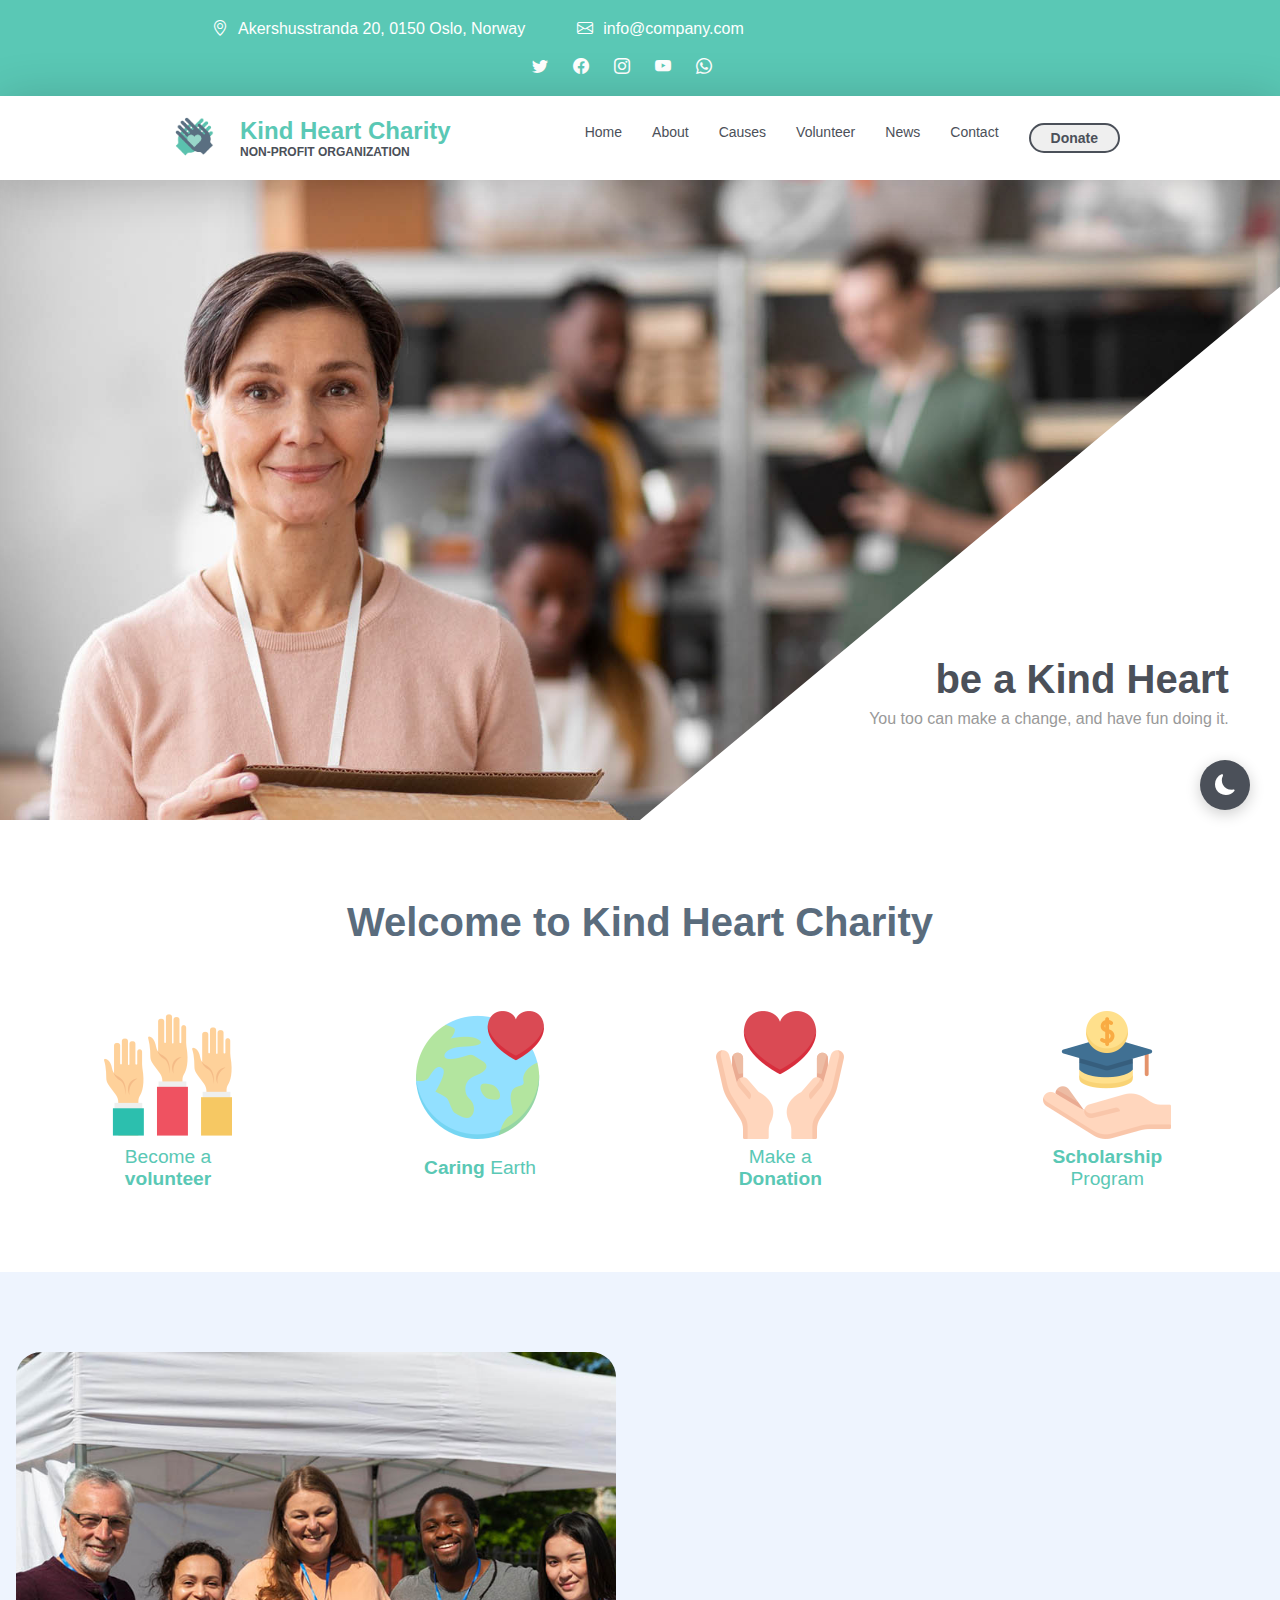
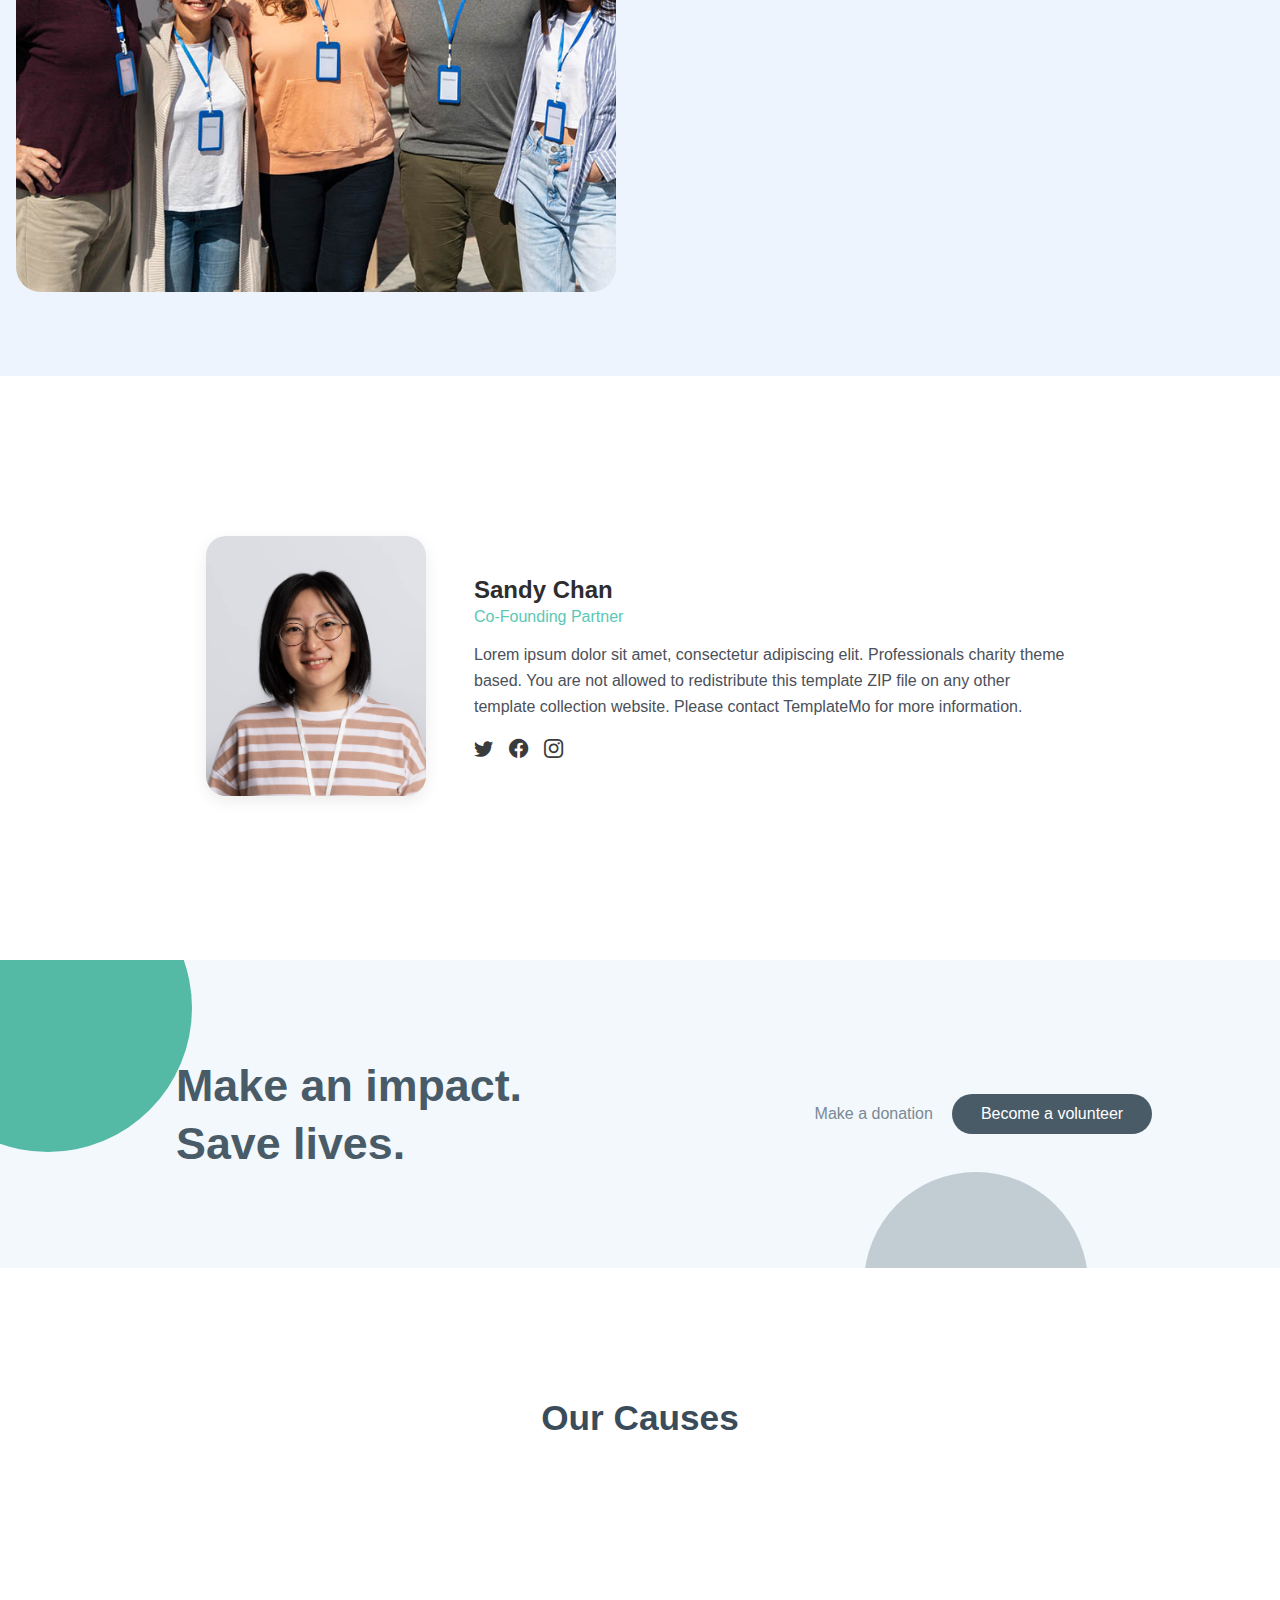
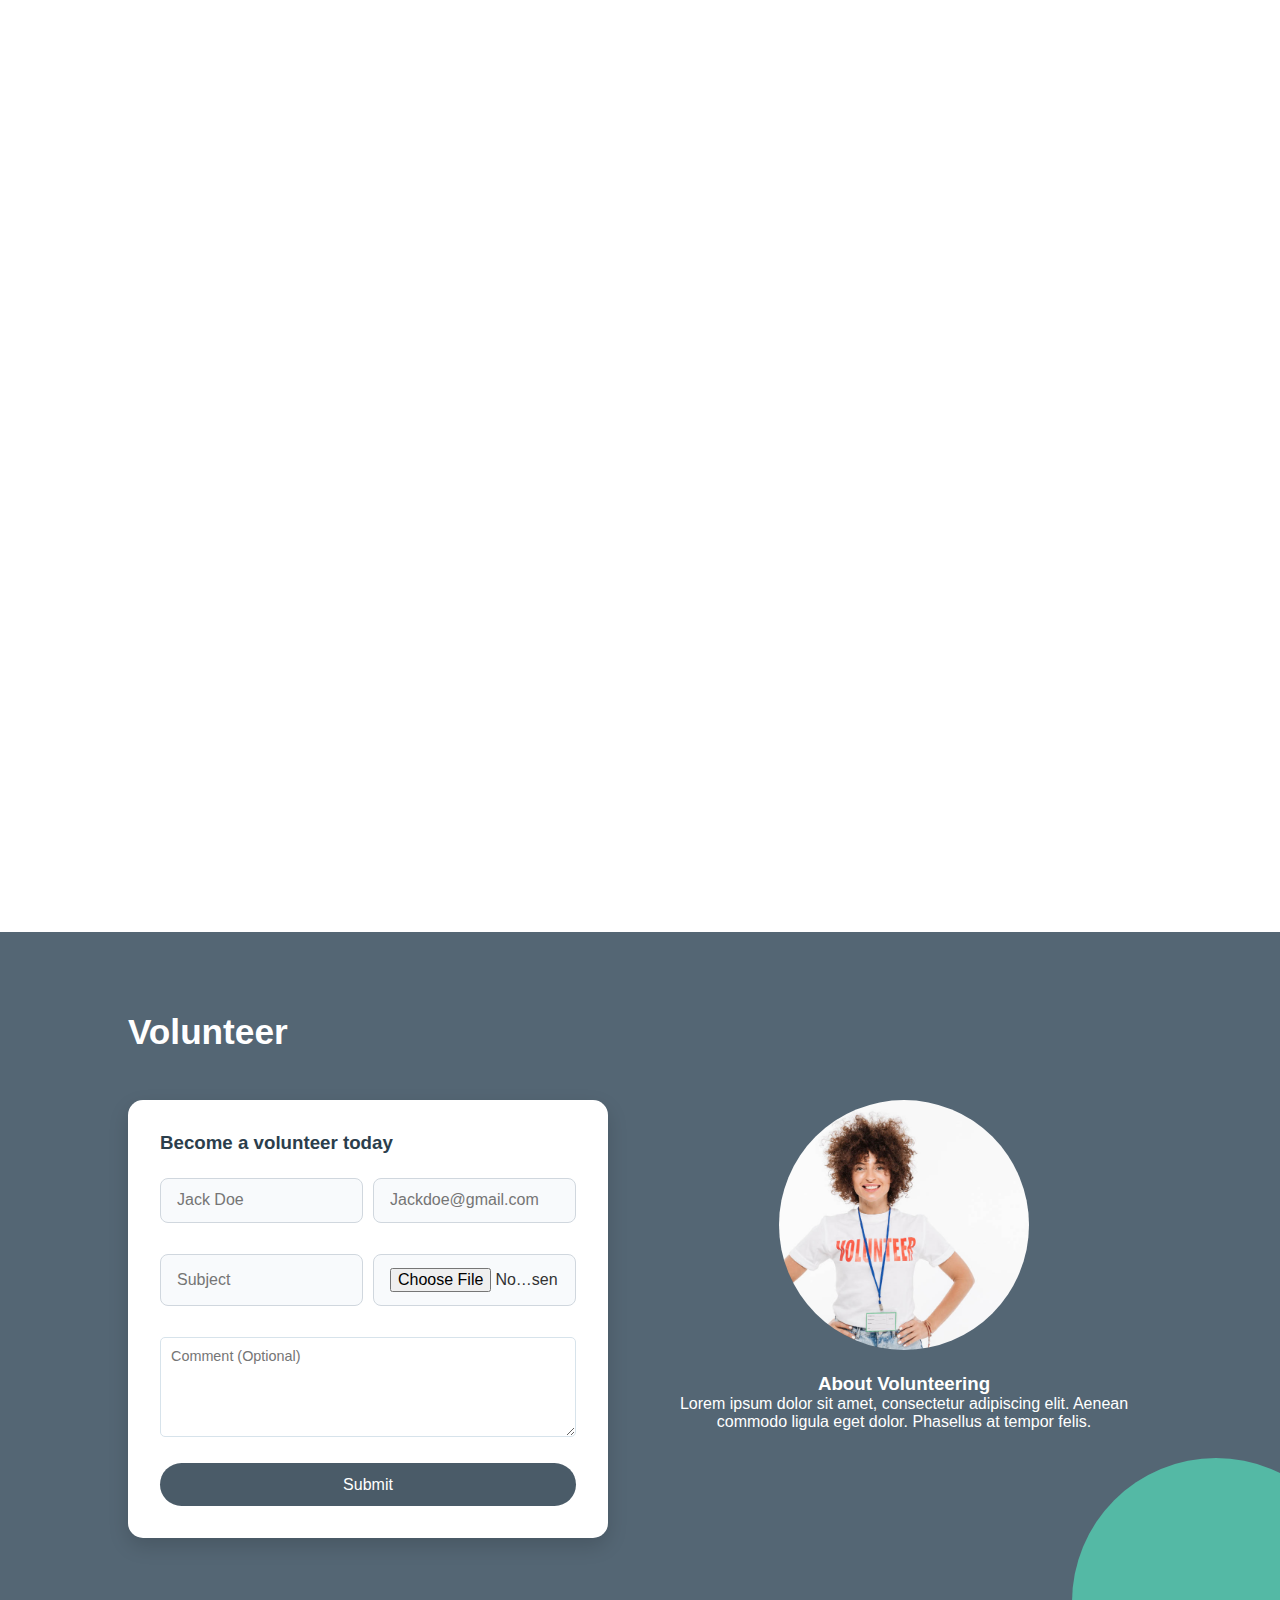
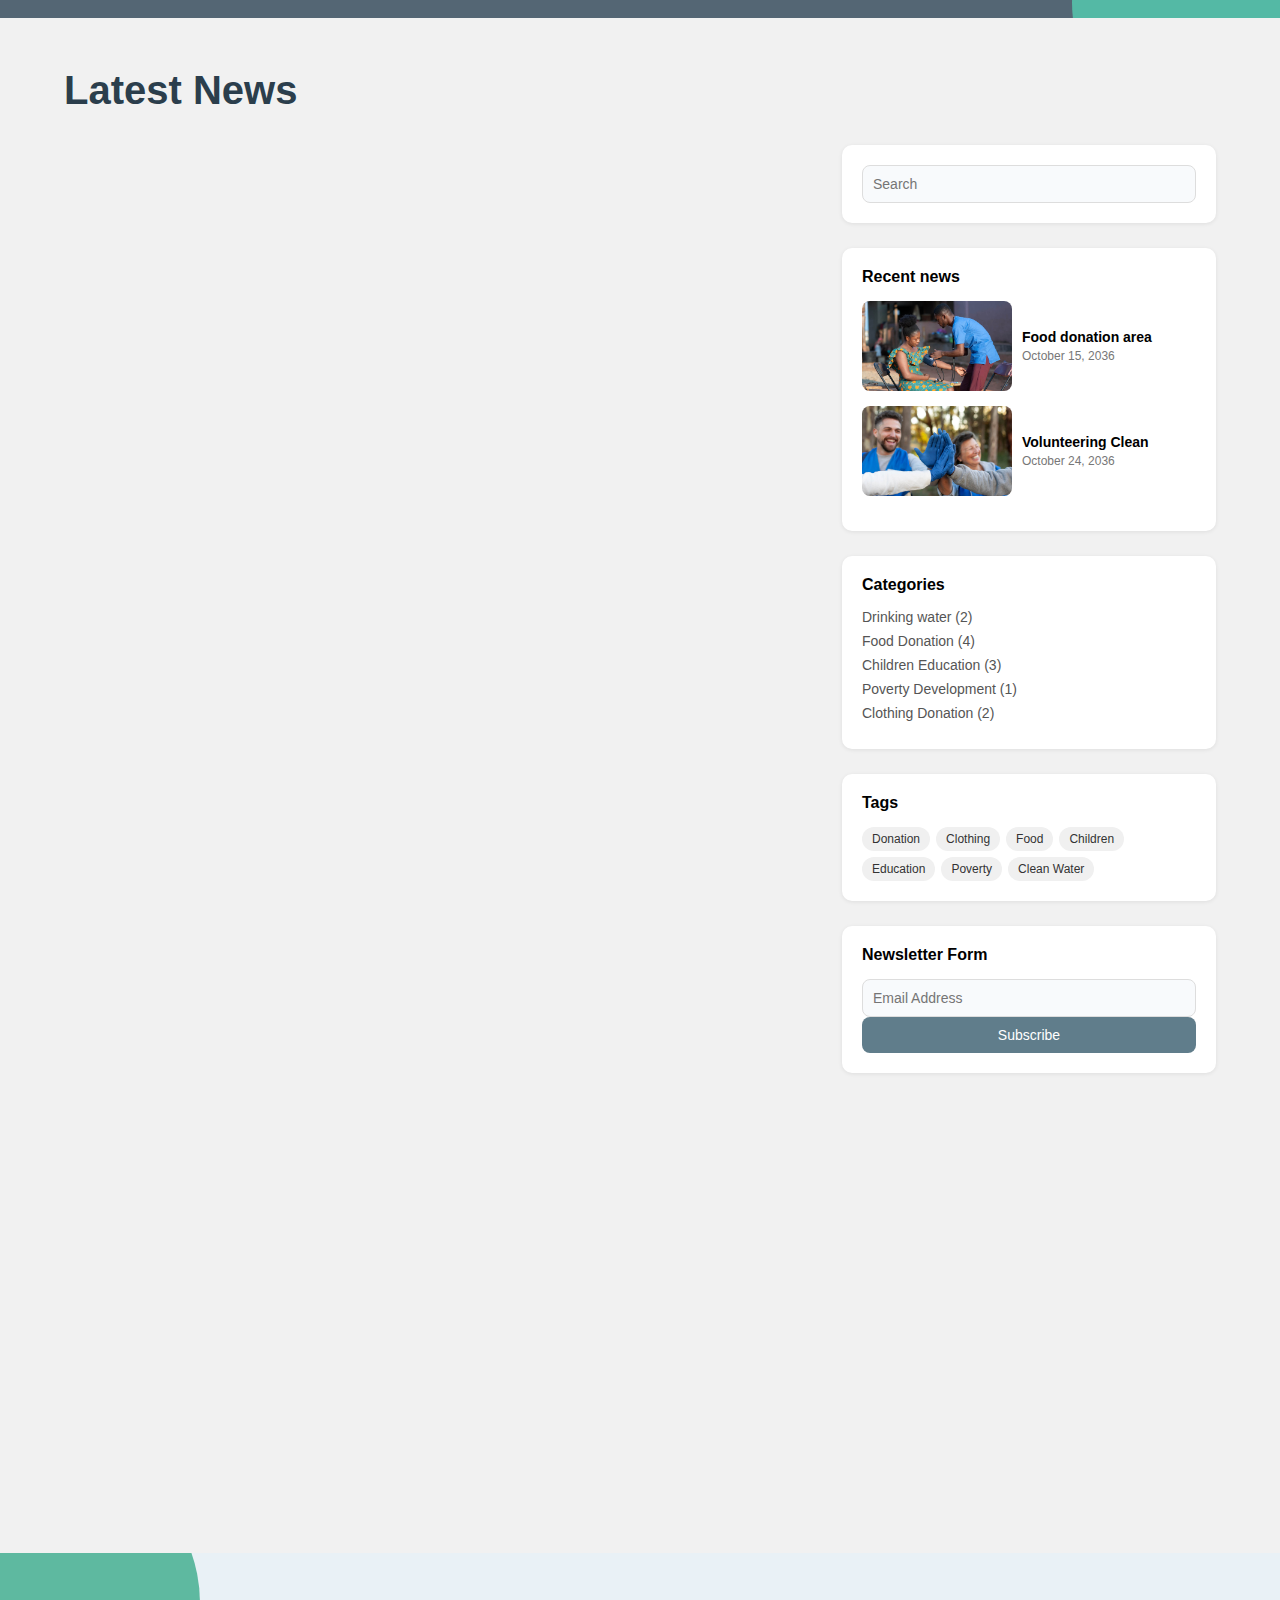
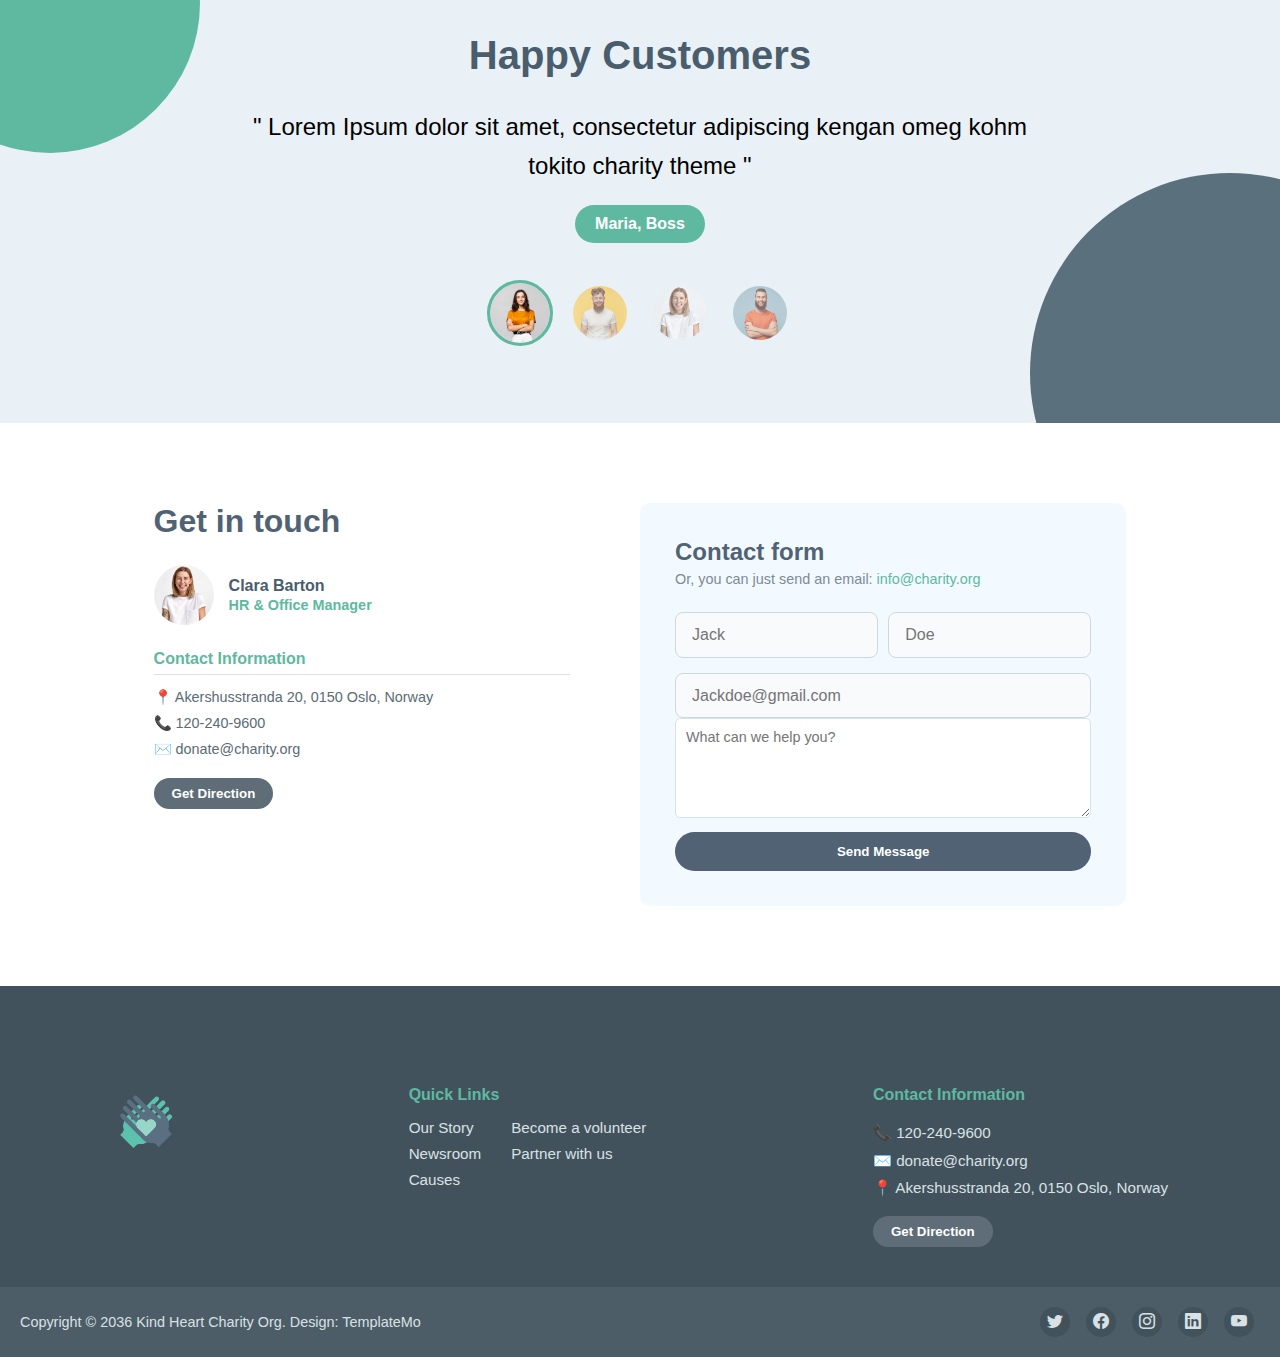
<file: index.html>
<!DOCTYPE html>
<html lang="en">
<head>
    <meta charset="UTF-8">
    <meta name="viewport" content="width=device-width, initial-scale=1.0">
    <link rel="stylesheet" href="style.css">
    <link rel="stylesheet" href="interactive-styles.css">
    <link rel="shortcut icon" href="assets/icons/logo.png" type="image/x-icon">
    <link rel="stylesheet" href="https://cdn.jsdelivr.net/npm/bootstrap-icons@1.13.1/font/bootstrap-icons.min.css">
    <title>Kind Heart Charity</title>
</head>
<body>
    <!-- Skip to main content for accessibility -->
    <a href="#main-content" class="skip-link">Skip to main content</a>

    <header class="container-header">
            <div class="row">
                <div class="icon-text">
                    <i class="bi bi-geo-alt" font-size="2rem"></i>
                    <span>Akershusstranda 20, 0150 Oslo, Norway</span>
                </div>
                <div class="icon-text">
                    <i class="bi bi-envelope"></i>
                    <span>info@company.com</span>
                </div>
                <div class="icon-social">
                    <i class="bi bi-twitter"></i>
                    <i class="bi bi-facebook"></i>
                    <i class="bi bi-instagram"></i>
                    <i class="bi bi-youtube"></i>
                    <i class="bi bi-whatsapp"></i>
                </div>
            </div>
    </header>
    <nav>
        <div class="logo">
            <table>
                <tr>
                    <td><img class="logo-img" src="assets/icons/logo.png" alt="Logo"></td>
                    <td>
                        <h1>Kind Heart Charity</h1>
                        <h3>NON-PROFIT ORGANIZATION</h3>
                    </td>
                </tr>
            </table>
        </div>
        <div class="menu">
            <ul>
                <li><a href="#home">Home</a>
                <li><a href="#about">About</a></li>
                <li><a href="#causes">Causes</a></li>
                <li><a href="#volunteer">Volunteer</a></li>
                <li><a href="#news">News</a></li>
                <li><a href="#contact">Contact</a></li>
                <li><a href="donate.html#donate"><button>Donate</button></a></li>
            </ul>
        </div>
    </nav>

    <main id="main-content">
    <section id="home">
        <div class="slider">
            <div class="slides">
                <!-- Slide 1 -->
                <div class="slide">
                    <img src="assets/slide/volunteer-helping-with-donation-box.jpg" alt="slide1">
                    <div class="slide-content">
                        <h2>be a Kind Heart</h2>
                        <p>You too can make a change, and have fun doing it.</p>
                    </div>
                </div>

                <!-- Slide 2 -->
                <div class="slide">
                    <img src="assets/slide/volunteer-selecting-organizing-clothes-donations-charity.jpg" alt="slide2">
                    <div class="slide-content">
                        <h2>Non-Profit</h2>
                        <p>You can support us to grow more.</p>
                    </div>
                </div>

                <!-- Slide 3 -->
                <div class="slide">
                    <img src="assets/slide/medium-shot-people-collecting-donations.jpg" alt="slide3">
                    <div class="slide-content">
                        <h2>Humanity</h2>
                        <p>Please tell your friends about our website.</p>
                    </div>
                </div>
            </div>
        </div>

        <div class="content-1">
            <h1>Welcome to Kind Heart Charity</h1>
            <table>
                <tr>
                    <td><img src="assets/icons/hands.png" alt="hands" /></td>
                    <td><img src="assets/icons/heart.png" alt="earth" /></td>
                    <td><img src="assets/icons/receive.png" alt="receive" /></td>
                    <td><img src="assets/icons/scholarship.png" alt="scholarship" /></td>
                </tr>
                <tr>
                    <td>Become a <b>volunteer</b></td>
                    <td><b>Caring</b> Earth</td>
                    <td>Make a <b>Donation</b></td>
                    <td><b>Scholarship</b> Program</td>
                </tr>
            </table>
        </div>
    </section>

    <section id="about">
        <div class="about-container">
            <div class="about-image">
                <img src="assets/abouts/group-people-volunteering-foodbank-poor-people.jpg" alt="About Kind Heart Charity">
            </div>
            <div class="about-content">
                <div class="about-card about-story">
                    <h1>Our Story</h1>
                    <h3>Kind Heart Charity, Non-Profit Organization</h3>
                    <p>
                    With a deep commitment to addressing pressing social and humanitarian
                    challenges, we collaborate with individuals, corporations, and
                    communities to make a difference that truly matters. Our focus areas
                    span from providing essential resources like food, clean water, and
                    education to supporting healthcare initiatives and disaster relief efforts.
                    </p>
                </div>

                <div class="about-bottom">
                    <div class="about-card about-mission">
                        <h3>Our Mission</h3>
                        <p>create a world where everyone has the opportunity to thrive.</p>
                        <ul>
                            <li>Support Orphanages</li>
                            <li>Send children to school</li>
                            <li>Eradicate Poverty</li>
                        </ul>
                    </div>

                    <div class="about-card about-stats">
                        <div>
                            <h1 class="stat-value">2009</h1>
                            <p>Founded</p>
                        </div>
                        <div>
                            <h1 class="stat-value">120B</h1>
                            <p>Donations</p>
                        </div>
                    </div>
                </div>
            </div>
        </div>
    </section>
    <!-- Co-Founder Section -->
    <div class="cofounder-section">
        <div class="cofounder-card">
            <div class="cofounder-image">
                <img src="assets/volunteers/portrait-volunteer-who-organized-donations-charity.jpg" alt="Co-Founder Image">
            </div>

            <div class="cofounder-info">
                <h2>Sandy Chan</h2>
                <p class="cofounder-role">Co-Founding Partner</p>
                <p class="cofounder-desc">
                    Lorem ipsum dolor sit amet, consectetur adipiscing elit. 
                    Professionals charity theme based. You are not allowed to 
                    redistribute this template ZIP file on any other template 
                    collection website. Please contact TemplateMo for more information.
                </p>

                <div class="cofounder-social">
                    <a href="#"><i class="bi bi-twitter"></i></a>
                    <a href="#"><i class="bi bi-facebook"></i></a>
                    <a href="#"><i class="bi bi-instagram"></i></a>
                </div>
            </div>
        </div>
    </div>
    <!-- Impact Section -->
    <section class="impact-section">
    <div class="impact-content">
        <div class="impact-text">
            <h2>Make an impact.<br>Save lives.</h2>
        </div>
        <div class="impact-buttons">
            <a href="#" class="impact-link">Make a donation</a>
            <a href="#" class="impact-btn">Become a volunteer</a>
        </div>
    </div>
    </section>
    <section class="causes-section" id="causes">
    <div class="container">
        <h2 class="section-title-causes">Our Causes</h2>

        <div class="causes-grid">
        <!-- Card 1 -->
        <div class="cause-card">
            <img src="assets/causes/group-african-kids-paying-attention-class.jpg" alt="Children Education" class="cause-img" />
            <div class="cause-content">
                <h3>Children Education</h3>
                <p>
                    Lorem ipsum dolor sit amet, consectetur adipiscing elit. Aenean
                    commodo ligula eget dolor.
                </p>
            <div class="progress">
                <span><strong>Raised:</strong> $19,500</span>
                <span><strong>Goal:</strong> $32,000</span>
            </div>
                <a href="#" class="cause-btn">Donate now</a>
            </div>
        </div>

        <!-- Card 2 -->
        <div class="cause-card">
            <img src="assets/causes/poor-child-landfill-looks-forward-with-hope.jpg" alt="Poverty Development" class="cause-img" />
            <div class="cause-content">
                <h3>Poverty Development</h3>
                <p>
                    Sed leo nisl, posuere at molestie ac, suscipit auctor mauris. Etiam quis metus tempor.
                </p>
            <div class="progress">
                <span><strong>Raised:</strong> $27,600</span>
                <span><strong>Goal:</strong> $60,000</span>
            </div>
                <a href="#" class="cause-btn">Donate now</a>
            </div>
        </div>

        <!-- Card 3 -->
        <div class="cause-card">
            <img src="assets/causes/african-woman-pouring-water-recipient-outdoors.jpg" alt="Supply drinking water" class="cause-img" />
            <div class="cause-content">
                <h3>Supply drinking water</h3>
                <p>
                    Orci varius natoque penatibus et magnis dis parturient montes,
                    nascetur ridiculus.
                </p>
            <div class="progress">
                <span><strong>Raised:</strong> $84,600</span>
                <span><strong>Goal:</strong> $100,000</span>
            </div>
                <a href="#" class="cause-btn">Donate now</a>
            </div>
        </div>
        </div>
    </div>
    </section>
    <section class="volunteer-section" id="volunteer">
    <div class="volunteer-container">
        <!-- Judul -->
        <h2 class="volunteer-title">Volunteer</h2>

        <div class="volunteer-content">
        <!-- Formulir -->
        <div class="volunteer-form">
            <h3>Become a volunteer today</h3>
            <form action="#" method="post" enctype="multipart/form-data">
            <div class="form-row">
                <input type="text" placeholder="Jack Doe" required>
                <input type="email" placeholder="Jackdoe@gmail.com" required>
            </div>

            <div class="form-row">
                <input type="text" placeholder="Subject" required>
                <input type="file" id="cv" accept=".pdf,.doc,.docx" required>
            </div>

            <textarea placeholder="Comment (Optional)"></textarea>

            <button type="submit" class="submit-btn">Submit</button>
            </form>
        </div>

        <!-- Info Volunteer -->
        <div class="volunteer-info">
            <img src="assets/volunteers/smiling-casual-woman-dressed-volunteer-t-shirt-with-badge.jpg" alt="Volunteer" class="volunteer-img">
            <h3>About Volunteering</h3>
            <p>
                Lorem ipsum dolor sit amet, consectetur adipiscing elit. Aenean commodo
                ligula eget dolor. Phasellus at tempor felis.
            </p>
        </div>
        </div>
    </div>
    </section>
    <section class="news-section" id="news">
        <div class="container">
            <h2 class="section-title">Latest News</h2>
            <div class="news-content">
                <!-- Left: News list -->
                <div class="news-left">
                <!-- News 1 -->
                <div class="news-card">
                    <img src="assets/news/medium-shot-volunteers-with-clothing-donations.jpg" alt="Clothing donation">
                    <div class="news-info">
                        <div class="tags">
                            <span>Lifestyle</span>
                            <span>Clothing Donation</span>
                        </div>
                        <div class="meta">
                            <p>October 12, 2036 • By Admin • 0 Comments</p>
                        </div>
                        <h3>Clothing donation to urban area</h3>
                        <p>Lorem ipsum dolor sit amet, consectetur adipiscing elit. Professional charity theme based on Bootstrap.</p>
                    </div>
                </div>

                <!-- News 2 -->
                <div class="news-card">
                    <img src="assets/news/medium-shot-people-collecting-foodstuff.jpg" alt="Food donation">
                    <div class="news-info">
                            <div class="tags">
                                <span>Food</span>
                                <span>Donation</span>
                            </div>
                        <div class="meta">
                            <p>October 20, 2036 • By Admin • 35 Comments</p>
                        </div>
                        <h3>Food donation area</h3>
                        <p>Sed leo nisl, posuere at molestie ac, suscipit auctor mauris. Etiam quis metus elementum, tempor risus vel, condimentum orci.</p>
                        </div>
                    </div>
                </div>

                <!-- Right: Sidebar -->
                <div class="news-right">
                
                <!-- Search -->
                <div class="sidebar-box">
                    <input type="text" placeholder="Search">
                </div>

                <!-- Recent news -->
                <div class="sidebar-box">
                    <h4>Recent news</h4>
                    <div class="recent-item">
                        <img src="assets/news/africa-humanitarian-aid-doctor.jpg" alt="">
                        <div>
                            <h5>Food donation area</h5>
                            <p>October 15, 2036</p>
                        </div>
                    </div>
                    <div class="recent-item">
                        <img src="assets/news/close-up-happy-people-working-together.jpg" alt="">
                        <div>
                            <h5>Volunteering Clean</h5>
                            <p>October 24, 2036</p>
                        </div>
                    </div>
                </div>

                <!-- Categories -->
                <div class="sidebar-box">
                    <h4>Categories</h4>
                    <ul>
                        <li>Drinking water (2)</li>
                        <li>Food Donation (4)</li>
                        <li>Children Education (3)</li>
                        <li>Poverty Development (1)</li>
                        <li>Clothing Donation (2)</li>
                    </ul>
                </div>

                <!-- Tags -->
                <div class="sidebar-box">
                    <h4>Tags</h4>
                    <div class="tags">
                        <span>Donation</span>
                        <span>Clothing</span>
                        <span>Food</span>
                        <span>Children</span>
                        <span>Education</span>
                        <span>Poverty</span>
                        <span>Clean Water</span>
                    </div>
                </div>

                <!-- Newsletter -->
                <div class="sidebar-box newsletter">
                    <h4>Newsletter Form</h4>
                    <input type="email" placeholder="Email Address">
                    <button>Subscribe</button>
                </div>
                </div>
            </div>
        </div>
    </section>
    <!-- === Happy Customers Section === -->
    <section class="happy-customers">
        <h2>Happy Customers</h2>
        <div class="testimonial">
            <p class="quote">" <span id="testimonial-text">Lorem Ipsum dolor sit amet, consectetur adipiscing kengan omeg kohm tokito charity theme</span> "</p>
            <div class="author" id="testimonial-author">Maria, Boss</div>
        </div>

        <div class="profiles">
            <img src="assets/avatar/portrait-beautiful-young-woman-standing-grey-wall.jpg" alt="Maria" class="profile active" data-name="Maria, Boss" data-text="Lorem Ipsum dolor sit amet, consectetur adipiscing kengan omeg kohm tokito charity theme">
            <img src="assets/avatar/portrait-young-redhead-bearded-male.jpg" alt="Thomas" class="profile" data-name="Thomas, Partner" data-text="Sed leo nisl, posuere at molestie ac, suscipit auctor mauris quis metus tempor orci">
            <img src="assets/avatar/pretty-blonde-woman-wearing-white-t-shirt.jpg" alt="Jane" class="profile" data-name="Jane, Advisor" data-text="Lorem Ipsum dolor sit amet, consectetur adipiscing kengan omeg kohm tokito charity theme">
            <img src="assets/avatar/studio-portrait-emotional-happy-funny.jpg" alt="Bob" class="profile" data-name="Bob, Entrepreneur" data-text="Sed leo nisl, posuere at molestie ac, suscipit auctor mauris quis metus tempor orci">
        </div>
    </section>
    <section class="contact-section" id="contact">
        <div class="contact-container">
            <!-- Kiri -->
            <div class="contact-left">
                <h2>Get in touch</h2>

                <div class="contact-person">
                    <img src="assets/avatar/pretty-blonde-woman-wearing-white-t-shirt.jpg" alt="Clara Barton">
                    <div>
                    <h4>Clara Barton</h4>
                    <p>HR & Office Manager</p>
                    </div>
                </div>

                <h3>Contact Information</h3>
                <ul class="contact-info">
                    <li>📍 Akershusstranda 20, 0150 Oslo, Norway</li>
                    <li>📞 120-240-9600</li>
                    <li>✉️ donate@charity.org</li>
                </ul>

                <button class="direction-btn">Get Direction</button>
            </div>

            <!-- Kanan -->
            <div class="contact-right">
                <h2>Contact form</h2>
                <p>Or, you can just send an email: <a href="#">info@charity.org</a></p>

                <form>
                    <div class="form-row">
                    <input type="text" placeholder="Jack" required>
                    <input type="text" placeholder="Doe" required>
                    </div>
                    <input type="email" placeholder="Jackdoe@gmail.com" required>
                    <textarea placeholder="What can we help you?" required></textarea>
                    <button type="submit" class="send-btn">Send Message</button>
                </form>
            </div>
        </div>
    </section>
    </main>

    <footer class="footer">
        <div class="footer-container">

            <!-- Logo -->
            <div class="footer-logo">
            <img src="assets/icons/logo.png" alt="logo">
            </div>

            <!-- Quick Links -->
            <div class="footer-links">
            <h4>Quick Links</h4>
            <div class="links-columns">
                <ul>
                <li><a href="#">Our Story</a></li>
                <li><a href="#">Newsroom</a></li>
                <li><a href="#">Causes</a></li>
                </ul>
                <ul>
                <li><a href="#">Become a volunteer</a></li>
                <li><a href="#">Partner with us</a></li>
                </ul>
            </div>
            </div>

            <!-- Contact Info -->
            <div class="footer-contact">
            <h4>Contact Information</h4>
            <ul>
                <li>📞 120-240-9600</li>
                <li>✉️ donate@charity.org</li>
                <li>📍 Akershusstranda 20, 0150 Oslo, Norway</li>
            </ul>
            <button class="direction-btn">Get Direction</button>
            </div>
        </div>

        <!-- Bottom Footer -->
        <div class="footer-bottom">
            <p>Copyright © 2036 Kind Heart Charity Org. Design: TemplateMo</p>
            <div class="social-icons">
            <a href="#"><i class="bi bi-twitter"></i></a>
            <a href="#"><i class="bi bi-facebook"></i></a>
            <a href="#"><i class="bi bi-instagram"></i></a>
            <a href="#"><i class="bi bi-linkedin"></i></a>
            <a href="#"><i class="bi bi-youtube"></i></a>
            </div>
        </div>
    </footer>

    <!-- Load JavaScript -->
    <script src="script.js"></script>
</body>
</html>
</file>
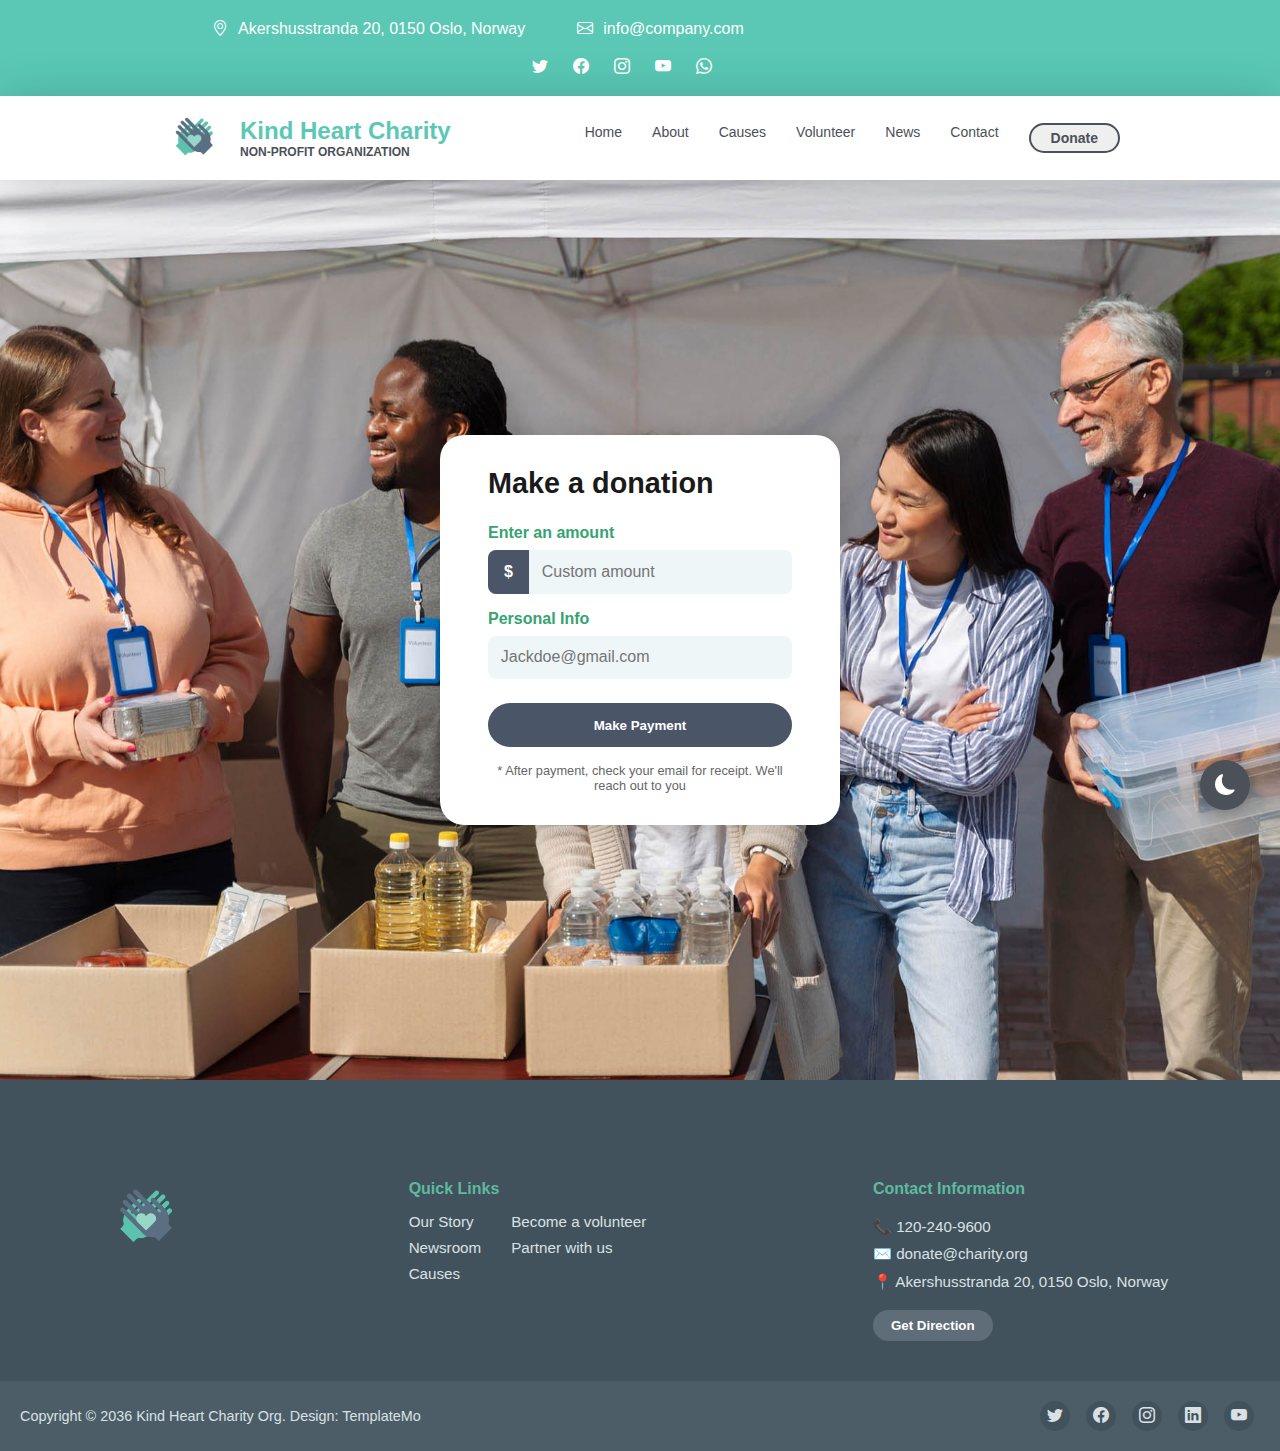
<file: donate.html>
<!DOCTYPE html>
<html lang="en">
<head>
    <meta charset="UTF-8">
    <meta name="viewport" content="width=device-width, initial-scale=1.0">
    <link rel="stylesheet" href="style.css">
    <link rel="shortcut icon" href="assets/icons/logo.png" type="image/x-icon">
    <link rel="stylesheet" href="https://cdn.jsdelivr.net/npm/bootstrap-icons@1.13.1/font/bootstrap-icons.min.css">
    <link rel="stylesheet" href="interactive-styles.css">
    <script src="script.js"></script>
    <title>Kind Heart Charity</title>
</head>
<body>
    <header class="container-header">
            <div class="row">
                <div class="icon-text">
                    <i class="bi bi-geo-alt" font-size="2rem"></i>
                    <span>Akershusstranda 20, 0150 Oslo, Norway</span>
                </div>
                <div class="icon-text">
                    <i class="bi bi-envelope"></i>
                    <span>info@company.com</span>
                </div>
                <div class="icon-social">
                    <i class="bi bi-twitter"></i>
                    <i class="bi bi-facebook"></i>
                    <i class="bi bi-instagram"></i>
                    <i class="bi bi-youtube"></i>
                    <i class="bi bi-whatsapp"></i>
                </div>
            </div>
    </header>
    <nav>
        <div class="logo">
            <table>
                <tr>
                    <td><img class="logo-img" src="assets/icons/logo.png" alt="Logo"></td>
                    <td>
                        <h1>Kind Heart Charity</h1>
                        <h3>NON-PROFIT ORGANIZATION</h3>
                    </td>
                </tr>
            </table>
        </div>
        <div class="menu">
            <ul>
                <li><a href="index.html#home">Home</a>
                <li><a href="index.html#about">About</a></li>
                <li><a href="index.html#causes">Causes</a></li>
                <li><a href="index.htmlk#volunteer">Volunteer</a></li>
                <li><a href="index.html#news">News</a></li>
                <li><a href="index.html#contact">Contact</a></li>
                <li><a href="donate.html#donate"><button>Donate</button></a></li>
            </ul>
        </div>
    </nav>
    <section id="donate">
        <div class="donate-container">
            <div class="donate-card">
                <h2>Make a donation</h2>
                <form>
                    <label for="amount" class="label">Enter an amount</label>
                    <div class="input-group">
                    <span class="currency">$</span>
                    <input type="text" id="amount" placeholder="Custom amount" />
                    </div>

                    <label for="email" class="label">Personal Info</label>
                    <input type="email" id="email" placeholder="Jackdoe@gmail.com" />

                    <button type="submit">Make Payment</button>
                    <p class="note">
                    * After payment, check your email for receipt. We'll reach out to you
                    </p>
                </form>
            </div>
        </div>
    </section>
    <footer class="footer">
        <div class="footer-container">

            <!-- Logo -->
            <div class="footer-logo">
            <img src="assets/icons/logo.png" alt="logo">
            </div>

            <!-- Quick Links -->
            <div class="footer-links">
            <h4>Quick Links</h4>
            <div class="links-columns">
                <ul>
                <li><a href="#">Our Story</a></li>
                <li><a href="#">Newsroom</a></li>
                <li><a href="#">Causes</a></li>
                </ul>
                <ul>
                <li><a href="#">Become a volunteer</a></li>
                <li><a href="#">Partner with us</a></li>
                </ul>
            </div>
            </div>

            <!-- Contact Info -->
            <div class="footer-contact">
            <h4>Contact Information</h4>
            <ul>
                <li>📞 120-240-9600</li>
                <li>✉️ donate@charity.org</li>
                <li>📍 Akershusstranda 20, 0150 Oslo, Norway</li>
            </ul>
            <button class="direction-btn">Get Direction</button>
            </div>
        </div>

        <!-- Bottom Footer -->
        <div class="footer-bottom">
            <p>Copyright © 2036 Kind Heart Charity Org. Design: TemplateMo</p>
            <div class="social-icons">
            <a href="#"><i class="bi bi-twitter"></i></a>
            <a href="#"><i class="bi bi-facebook"></i></a>
            <a href="#"><i class="bi bi-instagram"></i></a>
            <a href="#"><i class="bi bi-linkedin"></i></a>
            <a href="#"><i class="bi bi-youtube"></i></a>
            </div>
        </div>
    </footer>

</body>
</html>
</file>
<file: interactive-styles.css>
/* ==========================================
   MOBILE NAVIGATION TOGGLE
   ========================================== */
.menu-toggle {
  display: none;
  cursor: pointer;
  font-size: 2rem;
  color: var(--grey-text-color);
  z-index: 1001;
  background: none;
  border: none;
  padding: 0.5rem;
  transition: transform 0.3s ease;
}

.menu-toggle:hover {
  transform: scale(1.1);
}

/* Responsive breakpoint */
@media (max-width: 1024px) {
  .menu-toggle {
    display: flex;
    align-items: center;
    justify-content: center;
  }

  nav {
    padding: 15px 2rem;
    position: relative;
  }

  .logo table {
    max-width: 250px;
  }

  .logo h1 {
    font-size: 1.2rem;
  }

  .logo h3 {
    font-size: 0.7rem;
  }

  .logo-img {
    width: 40px;
  }

  .menu {
    position: fixed;
    top: 0;
    right: -100%;
    width: 280px;
    height: 100vh;
    background: white;
    box-shadow: -5px 0 25px rgba(0, 0, 0, 0.2);
    transition: right 0.4s cubic-bezier(0.68, -0.55, 0.265, 1.55);
    padding: 5rem 2rem 2rem;
    z-index: 1000;
    overflow-y: auto;
  }

  .menu.active {
    right: 0;
  }

  .menu ul {
    flex-direction: column;
    gap: 0;
    align-items: flex-start;
  }

  .menu li {
    width: 100%;
    border-bottom: 1px solid #e0e0e0;
  }

  .menu li:last-child {
    border-bottom: none;
    margin-top: 1rem;
  }

  .menu a {
    display: block;
    padding: 1rem 0;
    font-size: 1.1rem;
    width: 100%;
  }

  .menu button {
    width: 100%;
    margin-top: 0.5rem;
  }
}

@media (max-width: 768px) {
  nav {
    padding: 15px 1.5rem;
  }

  .menu {
    width: 75%;
  }

  .logo h1 {
    font-size: 1rem;
  }

  .logo h3 {
    font-size: 0.6rem;
  }
}

@media (max-width: 480px) {
  nav {
    padding: 12px 1rem;
  }

  .menu {
    width: 85%;
  }

  .logo table {
    max-width: 200px;
  }

  .logo h1 {
    font-size: 0.9rem;
  }

  .logo h3 {
    font-size: 0.55rem;
  }

  .logo-img {
    width: 35px;
  }
}

/* Menu overlay untuk menutup menu saat klik di luar */
.menu-overlay {
  display: none;
  position: fixed;
  top: 0;
  left: 0;
  width: 100%;
  height: 100%;
  background: rgba(0, 0, 0, 0.5);
  z-index: 999;
  opacity: 0;
  transition: opacity 0.3s ease;
}

.menu-overlay.active {
  display: block;
  opacity: 1;
}

/* ==========================================
   BACK TO TOP BUTTON
   ========================================== */
.back-to-top {
  position: fixed;
  bottom: 30px;
  right: 30px;
  width: 50px;
  height: 50px;
  background: var(--primary-color);
  color: white;
  border: none;
  border-radius: 50%;
  font-size: 1.5rem;
  cursor: pointer;
  opacity: 0;
  visibility: hidden;
  transition: all 0.3s ease;
  z-index: 1000;
  box-shadow: 0 4px 15px rgba(0, 0, 0, 0.2);
}

.back-to-top:hover {
  background: #4ab39f;
  transform: translateY(-5px);
  box-shadow: 0 6px 20px rgba(0, 0, 0, 0.3);
}

.back-to-top.visible {
  opacity: 1;
  visibility: visible;
}

.back-to-top i {
  display: flex;
  align-items: center;
  justify-content: center;
}

/* ==========================================
   THEME SWITCHER BUTTON
   ========================================== */
.theme-toggle {
  position: fixed;
  bottom: 90px;
  right: 30px;
  width: 50px;
  height: 50px;
  background: var(--grey-text-color);
  color: white;
  border: none;
  border-radius: 50%;
  font-size: 1.3rem;
  cursor: pointer;
  transition: all 0.3s ease;
  z-index: 1000;
  box-shadow: 0 4px 15px rgba(0, 0, 0, 0.2);
  display: flex;
  align-items: center;
  justify-content: center;
}

.theme-toggle:hover {
  background: #3a4149;
  transform: rotate(20deg) scale(1.1);
  box-shadow: 0 6px 20px rgba(0, 0, 0, 0.3);
}

/* ==========================================
   DARK THEME VARIABLES
   ========================================== */
:root[data-theme="dark"] {
  --primary-color: #4ab39f;
  --grey-text-color: #c9d1d9;
  --h1-text-color: #e6edf3;
  --bg-color: #0d1117;
  --card-bg: #161b22;
  --text-color: #c9d1d9;
}

/* Dark Theme Styles */
[data-theme="dark"] body {
  background-color: #0d1117;
  color: #c9d1d9;
}

/* ==========================================
   DARK THEME UNTUK POLIGON SLIDER
   ========================================== */
[data-theme="dark"] .slide::after {
  background: #0d1117;
}

[data-theme="dark"] .slide-content h2 {
  color: #e6edf3;
}

[data-theme="dark"] .slide-content p {
  color: #8b949e;
}

/* ==========================================
   DARK THEME UNTUK NAVIGASI
   ========================================== */
[data-theme="dark"] nav {
  background-color: #161b22;
  border-bottom: 1px solid #30363d;
}

[data-theme="dark"] .logo h1 {
  color: var(--primary-color);
}

[data-theme="dark"] .logo h3,
[data-theme="dark"] .menu a {
  color: #c9d1d9;
}

[data-theme="dark"] .menu button {
  color: #0d1117;
  border-color: #c9d1d9;
}

[data-theme="dark"] .menu button:hover {
  background: var(--primary-color);
  border-color: var(--primary-color);
}

/* Dark theme untuk mobile menu */
@media (max-width: 1024px) {
  [data-theme="dark"] .menu {
    background: #161b22;
  }

  [data-theme="dark"] .menu li {
    border-bottom-color: #30363d;
  }

  [data-theme="dark"] .menu-toggle {
    color: #c9d1d9;
  }
}

/* ==========================================
   DARK THEME UNTUK SECTIONS
   ========================================== */
[data-theme="dark"] .content-1,
[data-theme="dark"] #about,
[data-theme="dark"] .cofounder-section,
[data-theme="dark"] .causes-section,
[data-theme="dark"] .news-section,
[data-theme="dark"] .contact-section {
  background-color: #0d1117;
}

[data-theme="dark"] .about-card,
[data-theme="dark"] .cause-card,
[data-theme="dark"] .news-card,
[data-theme="dark"] .sidebar-box,
[data-theme="dark"] .contact-right {
  background-color: #161b22;
  color: #c9d1d9;
}

[data-theme="dark"] .about-card h1,
[data-theme="dark"] .about-card h3,
[data-theme="dark"] .cause-content h3,
[data-theme="dark"] .news-info h3 {
  color: #e6edf3;
}

[data-theme="dark"] .about-card p,
[data-theme="dark"] .cause-content p,
[data-theme="dark"] .news-info p {
  color: #8b949e;
}

[data-theme="dark"] input,
[data-theme="dark"] textarea {
  background-color: #0d1117;
  border-color: #30363d;
  color: #c9d1d9;
}

[data-theme="dark"] .footer {
  background-color: #161b22;
  border-top: 1px solid #30363d;
}

[data-theme="dark"] .footer-bottom {
  background-color: #0d1117;
}

[data-theme="dark"] .happy-customers {
  background-color: #161b22;
}

[data-theme="dark"] .impact-section {
  background-color: #0d1117;
}

[data-theme="dark"] .volunteer-section {
  background-color: #3a4c5a;
}

[data-theme="dark"] .volunteer-form {
  background-color: #161b22;
  color: #c9d1d9;
}

[data-theme="dark"] .donate-card {
  background-color: #161b22;
  color: #c9d1d9;
}

[data-theme="dark"] .donate-card h2 {
  color: #e6edf3;
}

/* ==========================================
   NAVBAR SCROLLED STATE
   ========================================== */
nav.scrolled {
  padding: 10px 10rem;
  box-shadow: 0px 8px 20px rgba(0, 0, 0, 0.15);
  transition: all 0.3s ease;
}

/* ==========================================
   FORM MESSAGES
   ========================================== */
.success-message,
.error-message {
  margin-top: 1rem;
  padding: 1rem;
  border-radius: 8px;
  text-align: center;
  font-weight: 500;
  animation: slideIn 0.3s ease;
}

.success-message {
  background-color: #d4edda;
  color: #155724;
  border: 1px solid #c3e6cb;
}

.error-message {
  background-color: #f8d7da;
  color: #721c24;
  border: 1px solid #f5c6cb;
}

[data-theme="dark"] .success-message {
  background-color: #1a472a;
  color: #7fdf9e;
  border-color: #2d5f3d;
}

[data-theme="dark"] .error-message {
  background-color: #5a1f1f;
  color: #ff8989;
  border-color: #7a2b2b;
}

@keyframes slideIn {
  from {
    opacity: 0;
    transform: translateY(-10px);
  }
  to {
    opacity: 1;
    transform: translateY(0);
  }
}

/* ==========================================
   FADE IN ANIMATION FOR SCROLL
   ========================================== */
.cause-card,
.news-card,
.about-card {
  opacity: 0;
  transform: translateY(30px);
  transition: all 0.6s ease;
}

.cause-card.fade-in,
.news-card.fade-in,
.about-card.fade-in {
  opacity: 1;
  transform: translateY(0);
}

/* ==========================================
   RESPONSIVE ADJUSTMENTS
   ========================================== */
@media (max-width: 1024px) {
  .back-to-top,
  .theme-toggle {
    width: 45px;
    height: 45px;
    font-size: 1.2rem;
  }

  .back-to-top {
    bottom: 20px;
    right: 20px;
  }

  .theme-toggle {
    bottom: 75px;
    right: 20px;
  }

  nav.scrolled {
    padding: 10px 2rem;
  }
}

@media (max-width: 480px) {
  .back-to-top,
  .theme-toggle {
    width: 40px;
    height: 40px;
    font-size: 1rem;
  }

  .back-to-top {
    bottom: 15px;
    right: 15px;
  }

  .theme-toggle {
    bottom: 65px;
    right: 15px;
  }

  nav.scrolled {
    padding: 10px 1rem;
  }
}

/* ==========================================
   LOADING ANIMATION
   ========================================== */
@keyframes pulse {
  0%, 100% {
    opacity: 1;
  }
  50% {
    opacity: 0.5;
  }
}

.loading {
  animation: pulse 1.5s ease-in-out infinite;
}

/* ==========================================
   HOVER EFFECTS ENHANCEMENT
   ========================================== */
.menu a,
.footer-links a,
.cause-btn,
.impact-btn,
.submit-btn,
.send-btn,
.direction-btn {
  position: relative;
  overflow: hidden;
}

.menu a::before,
.footer-links a::before {
  content: '';
  position: absolute;
  bottom: 0;
  left: 0;
  width: 0;
  height: 2px;
  background: var(--primary-color);
  transition: width 0.3s ease;
}

.menu a:hover::before,
.footer-links a:hover::before {
  width: 100%;
}

/* ==========================================
   ACCESSIBILITY IMPROVEMENTS
   ========================================== */
*:focus {
  outline: 2px solid var(--primary-color);
  outline-offset: 2px;
}

button:focus,
a:focus {
  outline-offset: 4px;
}

/* Skip to main content link */
.skip-link {
  position: absolute;
  top: -40px;
  left: 0;
  background: var(--primary-color);
  color: white;
  padding: 8px;
  text-decoration: none;
  z-index: 100;
}

.skip-link:focus {
  top: 0;
}
</file>
<file: style.css>
@import url("https://cdn.jsdelivr.net/npm/bootstrap-icons@1.13.1/font/bootstrap-icons.min.css");
* {
    margin: 0;
    padding: 0;
    box-sizing: border-box;
    font-family: 'Poppins', sans-serif;
}

:root {
    --primary-color: #5AC8B5;
    --grey-text-color: #4b5059;
    --h1-text-color: #5a6c7d;
}

body {
    background-color: #f1f1f1;
}

header, .container-header {
    background-color: var(--primary-color);
    color: #fff;
    padding: 15px;
    box-shadow: 0px 2px 5px rgba(0, 0, 0, 0.1); 
}
.container-header {
    margin: auto;
    padding: 20px;
    padding-left: 180px;
    display: flex;
    justify-content: space-between;
    align-items: center;
}
.row {
    display: flex;
    /* justify-content: space-around; */
    flex-wrap: wrap;
    gap: 20px;
    align-items: center;
}
.icon-text {
    display: grid;
    grid-template-columns: 1fr auto;
    margin-left: 2rem;
}
.icon-text i {
    margin-right: 10px;
    font-size: 1rem;
}
.icon-social {
    display: flex;
    gap: 25px;
    margin-left: 22rem;
}

nav {
    position: sticky;
    top: 0;
    display: flex;
    justify-content: space-between;
    align-items: center;
    padding: 15px 10rem;
    background-color: white;
    box-shadow: 0px 5px 50px rgb(0, 0, 0, 0.2);
    z-index: 100;
}
.logo table {
    border-collapse: collapse;
}
.logo td {
    vertical-align: middle;
    padding: 0 10px;
}
.logo h1 {
    margin: 0;
    font-size: 24px;
    color: var(--primary-color);
}
.logo h3 {
    margin: 0;
    font-size: 12px;
    font-weight: 10rem;
    color: var(--grey-text-color);
}
.logo-img {
    width: 50px;
    height: auto;
}

.menu {
    display: flex;
    gap: 30px;
    align-items: center
}
.menu ul {
    display: flex;
    gap: 30px;
}
.menu li {
    list-style: none;
}
.menu a {
    text-decoration: none;
    color: var(--grey-text-color);
    font-size: 14px;
    font-weight: 500;
    transition: color 0.3s ease;
}
.menu a:hover {
    color: var(--primary-color);
}
.menu button {
    color: var(--grey-text-color);
    border: 2px solid #4b5059;
    padding: 5px 20px;
    border-radius: 50px;
    font-size: 14px;
    font-weight: bold;
}
.menu button:hover {
    color: white;
    border: 2px solid rgb(255, 255, 255);
    background: rgb(61, 173, 145);
}

.slider {
    width: 100%;
    height: 640px;
    overflow-x: scroll;
    overflow-y: hidden;
    scroll-behavior: smooth;
    scroll-snap-type: x mandatory;
}
.slides {
    display: flex;
    height: 100%;
}
.slide {
    min-width: 100%;
    height: 100%;
    scroll-snap-align: start;
    position: relative;
}
.slide img {
    width: 100%;
    height: 150%;
    object-fit: cover;
    object-position: top;
}
.slide::after {
    content: '';
    position: absolute;
    top: 0;
    right: 0;
    width: 50%;
    height: 100%;
    background: white;
    clip-path: polygon(120% 0, 100% 0, 100% 100%, 0% 100%);
}
.slide-content {
    position: absolute;
    right: 4%;
    top: 80%;
    transform: translateY(-50%);
    text-align: right;
    z-index: 2;
}
.slide-content h2 {
    font-size: 2.5rem;
    color: var(--grey-text-color);
    font-weight: 600;
    margin-bottom: 0.5rem;
}
.slide-content p {
    font-size: 1rem;
    color: #999;
}
.slider::-webkit-scrollbar {
    display: none;
}
.slider {
    -ms-overflow-style: none;
    scrollbar-width: none;
}

.content-1 {
    display: flex;
    flex-direction: column;
    align-items: center;
    text-align: center;
    color: var(--primary-color);
    padding-bottom: 5rem;
    background: white;
}
.content-1 h1 {
    margin-top: 5rem;
    margin-bottom: 4rem;
    color: var(--h1-text-color);
    font-size: 2.5rem;
}
.content-1 td {
    font-size: 1.2rem;
    padding-left: 5rem;
    padding-right: 5rem;
}
.content-1 td > b {
    font-weight: 800;
}

#about {
  background: #eef4fe;
  padding: 5rem 8rem;
  display: flex;
  justify-content: center;
}

.about-container {
  display: flex;
  align-items: center;
  gap: 3rem;
  max-width: 1300px;
}

.about-image img {
  width: 600px;
  height: 540px;
  object-fit: cover;
  border-radius: 25px;
}

.about-content {
  display: flex;
  flex-direction: column;
  gap: 2rem;
  width: 600px;
}

/* Card umum */
.about-card {
  background: #fff;
  border-radius: 25px;
  padding: 2rem;
  box-shadow: 0 4px 10px rgba(0,0,0,0.05);
}

/* Teks umum */
.about-card h1 {
  color: var(--h1-text-color, #2d2d2d);
}

.about-card h3 {
  color: var(--primary-color, #2bb18b);
}

.about-card p {
  color: var(--grey-text-color, #666);
  line-height: 1.6;
}

/* Layout bawah: Mission dan Stats */
.about-bottom {
  display: flex;
  gap: 1.5rem;
}

/* Mission */
.about-mission ul {
  margin: 1rem 0 0 1rem;
  padding: 0;
}

.about-mission li {
  list-style: none;
  margin: 0.3rem 0;
  position: relative;
}

.about-mission li::before {
  content: "✔";
  color: var(--primary-color, #2bb18b);
  margin-right: 0.5rem;
}

/* Stats */
.about-stats {
  display: flex;
  flex-direction: column;
  justify-content: space-around;
  align-items: flex-start;
  text-align: left;
}

.about-stats .stat-value {
  font-size: 2.5rem;
  color: var(--primary-color, #2bb18b);
  margin-bottom: 0.3rem;
}

.about-stats p {
  margin-bottom: 1rem;
  color: var(--grey-text-color, #666);
}

/* Co-Founder Section */
.cofounder-section {
  background: #fff;
  padding: 10rem 8rem;
  display: flex;
  justify-content: center;
}

.cofounder-card {
  display: flex;
  align-items: center;
  gap: 3rem;
  max-width: 1500px;
}

.cofounder-image img {
  width: 220px;
  height: 260px;
  object-fit: cover;
  border-radius: 20px;
  box-shadow: 0 5px 15px rgba(0,0,0,0.08);
}

.cofounder-info {
  max-width: 600px;
}

.cofounder-info h2 {
  color: #2d2d2d;
  margin-bottom: 0.3rem;
}

.cofounder-role {
  color: var(--primary-color, #2bb18b);
  font-weight: 500;
  margin-bottom: 1rem;
}

.cofounder-desc {
  color: var(--grey-text-color, #666);
  line-height: 1.6;
  margin-bottom: 1.2rem;
}

.cofounder-social {
  display: flex;
  gap: 1rem;
}

.cofounder-social a {
  color: #3b3b3b;
  font-size: 1.2rem;
  transition: color 0.3s ease;
}

.cofounder-social a:hover {
  color: var(--primary-color, #2bb18b);
}

/* Impact Section */
.impact-section {
  background-color: #f2f8fc; /* warna biru muda lembut */
  padding: 6rem 10%;
  position: relative;
  overflow: hidden;
}

/* Lingkaran dekoratif */
.impact-section::before {
  content: "";
  position: absolute;
  top: -6rem;
  left: -6rem;
  width: 18rem;
  height: 18rem;
  background-color: #54b9a5; /* warna hijau */
  border-radius: 50%;
  z-index: 0;
}

.impact-section::after {
  content: "";
  position: absolute;
  bottom: -8rem;
  right: 15%;
  width: 14rem;
  height: 14rem;
  background-color: #546674; /* warna abu kebiruan */
  border-radius: 50%;
  opacity: 0.3;
  z-index: 0;
}

/* Konten utama */
.impact-content {
  display: flex;
  justify-content: space-between;
  align-items: center;
  flex-wrap: wrap;
  position: relative;
  z-index: 1; /* agar di atas lingkaran */
}

/* Teks kiri */
.impact-text h2 {
  font-size: 2.8rem;
  font-weight: 700;
  color: #4a5b68;
  margin-left: 3rem;
  line-height: 1.3;
}

/* Tombol kanan */
.impact-buttons {
  display: flex;
  align-items: center;
  gap: 1.2rem;
}

.impact-link {
  color: #7a8a96;
  font-size: 1rem;
  text-decoration: none;
  transition: color 0.3s ease;
}

.impact-link:hover {
  color: #2bb18b;
}

/* Tombol utama */
.impact-btn {
  background-color: #4a5b68;
  color: white;
  padding: 0.7rem 1.8rem;
  border-radius: 50px;
  text-decoration: none;
  font-weight: 500;
  transition: all 0.3s ease;
}

.impact-btn:hover {
  background-color: #2bb18b;
}

/* Section Causes */
.causes-section {
  background-color: #fff;
  padding: 5rem 10%;
  text-align: center;
}

.section-title-causes {
  font-size: 2.2rem;
  font-weight: 700;
  color: #3a4c5a;
  margin-bottom: 2.5rem;
}

/* Grid Layout */
.causes-grid {
  display: grid;
  grid-template-columns: repeat(auto-fit, minmax(300px, 1fr));
  gap: 2rem;
}

/* Card Styling */
.cause-card {
  background-color: #ffffff;
  border-radius: 15px;
  overflow: hidden;
  box-shadow: 0 6px 15px rgba(0, 0, 0, 0.08);
  transition: transform 0.3s ease, box-shadow 0.3s ease;
}

.cause-card:hover {
  transform: translateY(-5px);
  box-shadow: 0 10px 20px rgba(0, 0, 0, 0.12);
}

.cause-img {
  width: 100%;
  height: 220px;
  object-fit: cover;
}

.cause-content {
  padding: 1.5rem;
  text-align: left;
}

.cause-content h3 {
  font-size: 1.2rem;
  color: #2b3e4c;
  margin-bottom: 0.5rem;
}

.cause-content p {
  font-size: 0.95rem;
  color: #6c7a89;
  margin-bottom: 1.2rem;
  line-height: 1.5;
}

.progress {
  display: flex;
  justify-content: space-between;
  font-size: 0.9rem;
  color: #4a5b68;
  margin-bottom: 1.2rem;
}

.cause-btn {
  display: block;
  background-color: #4a5b68;
  color: #fff;
  text-align: center;
  padding: 0.8rem;
  border-radius: 0 0 15px 15px;
  text-decoration: none;
  font-weight: 500;
  transition: background-color 0.3s ease;
}

.cause-btn:hover {
  background-color: #2bb18b;
}

/* Section Volunteer */
.volunteer-section {
  background-color: #546674; /* biru keabu-abuan gelap */
  padding: 5rem 10%;
  position: relative;
  overflow: hidden;
  color: #fff;
}

.volunteer-section::before {
  content: "";
  position: absolute;
  bottom: -8rem;
  right: -5rem;
  width: 18rem;
  height: 18rem;
  background-color: #54b9a5; /* hijau dekoratif */
  border-radius: 50%;
  z-index: 0;
}

.volunteer-container {
  position: relative;
  z-index: 1;
}

.volunteer-title {
  font-size: 2.2rem;
  font-weight: 700;
  margin-bottom: 3rem;
  color: #fff;
}

/* Konten utama (Form + Info) */
.volunteer-content {
  display: flex;
  justify-content: space-between;
  align-items: flex-start;
  flex-wrap: wrap;
  gap: 3rem;
}

/* Formulir kiri */
.volunteer-form {
  background-color: #fff;
  color: #333;
  flex: 1;
  min-width: 320px;
  max-width: 480px;
  padding: 2rem;
  border-radius: 15px;
  box-shadow: 0 8px 20px rgba(0, 0, 0, 0.15);
}

.volunteer-form h3 {
  margin-bottom: 1.5rem;
  color: #2b3e4c;
}

.volunteer-form form {
  display: flex;
  flex-direction: column;
  gap: 1rem;
}

.form-row {
  display: flex;
  gap: 1rem;
}

.form-row input {
  flex: 1;
}

input[type="text"],
input[type="email"],
input[type="file"],
textarea {
  width: 100%;
  padding: 0.8rem 1rem;
  border-radius: 8px;
  border: 1px solid #d0d7de;
  font-size: 1rem;
  color: #333;
  background-color: #f8fafc;
}

textarea {
  height: 100px;
  resize: none;
}

.submit-btn {
  background-color: #4a5b68;
  color: white;
  padding: 0.8rem;
  border: none;
  border-radius: 25px;
  font-size: 1rem;
  cursor: pointer;
  font-weight: 500;
  transition: background-color 0.3s ease;
}

.submit-btn:hover {
  background-color: #2bb18b;
}

/* Info kanan */
.volunteer-info {
  flex: 1;
  min-width: 280px;
  text-align: center;
  color: #fff;
}

.volunteer-info img {
  width: 250px;
  height: 250px;
  object-fit: cover;
  border-radius: 50%;
  margin-bottom: 1.2rem;
}

.container {
  width: 90%;
  max-width: 1200px;
  margin: 50px auto;
}

.section-title {
  font-size: 2.5rem;
  font-weight: 700;
  text-align: left;
  margin-bottom: 2rem;
  color: #2b3e4c;
}
.news-content {
  display: flex;
  gap: 30px;
  align-items: flex-start;
}

/* ====== Left Side ====== */
.news-left {
  flex: 2;
}

.news-card {
  background: #fff;
  border-radius: 15px;
  overflow: hidden;
  box-shadow: 0 2px 6px rgba(0,0,0,0.1);
  margin-bottom: 30px;
}

.news-card img {
  width: 100%;
  height: 480px;
  object-fit: cover;
}

.news-info {
  padding: 20px;
}

.news-info .tags span {
  background: #f0f0f0;
  color: #333;
  border-radius: 20px;
  font-size: 12px;
  padding: 4px 10px;
  margin-right: 5px;
}

.news-info .meta {
  font-size: 13px;
  color: #777;
  margin-top: 8px;
}

.news-info h3 {
  margin: 10px 0;
  font-size: 20px;
  color: #000;
}

.news-info p {
  color: #555;
  font-size: 14px;
  line-height: 1.6;
}

/* ====== Right Side (Sidebar) ====== */
.news-right {
  flex: 1;
}

.sidebar-box {
  background: #fff;
  border-radius: 10px;
  padding: 20px;
  margin-bottom: 25px;
  box-shadow: 0 1px 4px rgba(0,0,0,0.08);
}

.sidebar-box h4 {
  margin-bottom: 15px;
  font-size: 16px;
  font-weight: 600;
}

.sidebar-box input[type="text"],
.sidebar-box input[type="email"] {
  width: 100%;
  padding: 10px;
  border: 1px solid #ddd;
  border-radius: 8px;
  font-size: 14px;
}

.sidebar-box button {
  width: 100%;
  padding: 10px;
  border: none;
  background-color: #607d8b;
  color: #fff;
  border-radius: 8px;
  cursor: pointer;
  font-size: 14px;
  transition: 0.3s;
}

.sidebar-box button:hover {
  background-color: #455a64;
}

.recent-item {
  display: flex;
  align-items: center;
  margin-bottom: 15px;
}

.recent-item img {
  width: 150px;
  height: 90px;
  border-radius: 8px;
  object-fit: cover;
  margin-right: 10px;
}

.recent-item h5 {
  margin: 0;
  font-size: 14px;
}

.recent-item p {
  margin: 4px 0 0;
  font-size: 12px;
  color: #777;
}

.sidebar-box ul {
  list-style: none;
  padding: 0;
  margin: 0;
}

.sidebar-box ul li {
  font-size: 14px;
  color: #555;
  margin-bottom: 8px;
}

.sidebar-box .tags {
  display: flex;
  flex-wrap: wrap;
  gap: 6px;
}

.sidebar-box .tags span {
  background: #f0f0f0;
  color: #333;
  border-radius: 20px;
  font-size: 12px;
  padding: 5px 10px;
}

/* === Happy Customers Styling === */
.happy-customers {
  background-color: #e9f1f6;
  text-align: center;
  padding: 80px 20px;
  position: relative;
  overflow: hidden;
}

.happy-customers::before,
.happy-customers::after {
  content: '';
  position: absolute;
  border-radius: 50%;
  z-index: 0;
}

.happy-customers::before {
  width: 300px;
  height: 300px;
  background-color: #5eb9a0;
  top: -100px;
  left: -100px;
}

.happy-customers::after {
  width: 400px;
  height: 400px;
  background-color: #5a707d;
  bottom: -150px;
  right: -150px;
}

.happy-customers h2 {
  font-size: 2.5rem;
  font-weight: bold;
  color: #4a5d6d;
  margin-bottom: 30px;
  z-index: 1;
  position: relative;
}

.testimonial {
  max-width: 800px;
  margin: 0 auto 40px;
  position: relative;
  z-index: 1;
}

.testimonial .quote {
  font-size: 1.5rem;
  font-weight: 500;
  color: #000;
  margin-bottom: 20px;
  line-height: 1.6;
}

.author {
  display: inline-block;
  background: #5eb9a0;
  color: white;
  padding: 10px 20px;
  border-radius: 25px;
  font-weight: 600;
  position: relative;
}

.author::before {
  content: '';
  position: absolute;
  top: -8px;
  left: 50%;
  transform: translateX(-50%);
  border-width: 8px;
  border-style: solid;
  border-color: transparent transparent #5eb9a0 transparent;
}

.profiles {
  display: flex;
  justify-content: center;
  gap: 20px;
  z-index: 1;
  position: relative;
}

.profile {
  width: 60px;
  height: 60px;
  border-radius: 50%;
  object-fit: cover;
  cursor: pointer;
  opacity: 0.6;
  transition: 0.3s;
  border: 3px solid transparent;
}

.profile.active {
  opacity: 1;
  border-color: #5eb9a0;
  transform: scale(1.1);
}

/* ===== Contact Section ===== */
.contact-section {
  padding: 80px 12%;
  background: white;
}

.contact-container {
  display: flex;
  justify-content: center;
  align-items: flex-start;
  gap: 70px;
  flex-wrap: wrap;
}

/* Kiri */
.contact-left {
  flex: 1;
  min-width: 280px;
}

.contact-left h2 {
  font-size: 2rem;
  color: #506273;
  margin-bottom: 25px;
}

.contact-person {
  display: flex;
  align-items: center;
  gap: 15px;
  margin-bottom: 20px;
}

.contact-person img {
  width: 60px;
  height: 60px;
  border-radius: 50%;
  object-fit: cover;
}

.contact-person h4 {
  font-size: 1rem;
  color: #4a5d6d;
  margin: 0;
}

.contact-person p {
  color: #5eb9a0;
  font-weight: 600;
  font-size: 0.9rem;
  margin: 2px 0 0;
}

.contact-left h3 {
  font-size: 1rem;
  color: #5eb9a0;
  margin: 25px 0 10px;
  border-bottom: 1px solid #e0e0e0;
  padding-bottom: 6px;
}

.contact-info {
  list-style: none;
  padding: 0;
  color: #5a6b74;
  font-size: 0.9rem;
  line-height: 1.8;
}

.direction-btn {
  margin-top: 25px;
  background: #506273;
  color: #fff;
  border: none;
  border-radius: 25px;
  padding: 10px 25px;
  font-weight: 600;
  cursor: pointer;
  transition: background 0.3s ease;
}

.direction-btn:hover {
  background: #5eb9a0;
}

/* Kanan */
.contact-right {
  flex: 1;
  min-width: 340px;
  background: #f3faff;
  padding: 35px;
  border-radius: 10px;
}

.contact-right h2 {
  color: #506273;
  margin-bottom: 5px;
}

.contact-right p {
  color: #7c8b95;
  margin-bottom: 25px;
  font-size: 0.9rem;
}

.contact-right a {
  color: #5eb9a0;
  text-decoration: none;
}

.form-row {
  display: flex;
  gap: 10px;
  margin-bottom: 15px;
}

input, textarea {
  width: 100%;
  border: 1px solid #d7e3eb;
  border-radius: 5px;
  padding: 10px;
  font-family: inherit;
  font-size: 0.9rem;
  background: #fff;
}

textarea {
  resize: vertical;
  height: 100px;
  margin-bottom: 10px;
}

.send-btn {
  width: 100%;
  background: #506273;
  color: white;
  border: none;
  padding: 12px;
  border-radius: 25px;
  font-weight: 600;
  cursor: pointer;
  transition: background 0.3s ease;
}

.send-btn:hover {
  background: #5eb9a0;
}

/* ===== FOOTER ===== */
.footer {
  background: #42525c;
  color: #d9e1e5;
  padding: 100px 0 0;
}

.footer-container {
  display: flex;
  justify-content: space-between;
  align-items: flex-start;
  flex-wrap: wrap;
  gap: 60px;
  padding-bottom: 40px;
  margin-left: 7rem;
  margin-right: 7rem;
}

/* Logo */
.footer-logo img {
  width: 70px;
  height: auto;
}

/* Quick Links */
.footer-links h4,
.footer-contact h4 {
  color: #5eb9a0;
  margin-bottom: 15px;
  font-weight: 600;
}

.links-columns {
  display: flex;
  gap: 30px;
}

.footer-links ul {
  list-style: none;
  padding: 0;
  margin: 0;
}

.footer-links li {
  margin-bottom: 8px;
}

.footer-links a {
  color: #d9e1e5;
  text-decoration: none;
  font-size: 0.95rem;
}

.footer-links a:hover {
  color: var(--primary-color);
}

/* Contact Info */
.footer-contact ul {
  list-style: none;
  padding: 0;
  margin: 0;
  font-size: 0.95rem;
  line-height: 1.8;
}

.direction-btn {
  margin-top: 15px;
  background: #5e6d77;
  color: white;
  border: none;
  border-radius: 20px;
  padding: 8px 18px;
  font-weight: 600;
  cursor: pointer;
  transition: background 0.3s ease;
}

.direction-btn:hover {
  background: #5eb9a0;
}

/* Bottom Footer */
.footer-bottom {
  background: #4c5d68;
  display: flex;
  justify-content: space-between;
  align-items: center;
  flex-wrap: wrap;
  padding: 20px;
  font-size: 0.9rem;
  color: #d9e1e5;
}

.social-icons a {
  color: #d9e1e5;
  margin: 0 6px;
  font-size: 1rem;
  display: inline-block;
  background: #42525c;
  width: 30px;
  height: 30px;
  border-radius: 50%;
  text-align: center;
  line-height: 30px;
  transition: background 0.3s;
}

.social-icons a:hover {
  background: #5eb9a0;
  color: #fff;
}

#donate {
  background: url("assets/abouts/different-people-doing-volunteer-work.jpg") center/cover no-repeat;
  height: 100vh;
  display: flex;
  justify-content: center;
  align-items: center;
}

/* Center container */
.donate-container {
  width: 100%;
  display: flex;
  justify-content: center;
  align-items: center;
}

/* Donation card */
.donate-card {
  background: white;
  padding: 2rem 3rem;
  border-radius: 1.5rem;
  box-shadow: 0 5px 30px rgba(0, 0, 0, 0.2);
  width: 400px;
  max-width: 90%;
}

.donate-card h2 {
  font-size: 1.8rem;
  font-weight: 700;
  margin-bottom: 1.5rem;
  color: #1a1a1a;
}

/* Labels */
.label {
  font-weight: 600;
  color: #36a372;
  display: block;
  margin-top: 1rem;
  margin-bottom: 0.5rem;
}

/* Input group for $ + input */
.input-group {
  display: flex;
  align-items: center;
  background: #eef6f8;
  border-radius: 0.5rem;
  overflow: hidden;
  margin-bottom: 1rem;
}

.currency {
  background: #4a5568;
  color: white;
  padding: 0.8rem 1rem;
  font-weight: bold;
}

.input-group input {
  border: none;
  padding: 0.8rem;
  width: 100%;
  outline: none;
  background: transparent;
}

/* Email input */
#email {
  width: 100%;
  padding: 0.8rem;
  border-radius: 0.5rem;
  border: none;
  background: #eef6f8;
  outline: none;
  margin-bottom: 1.5rem;
}

/* Button */
.donate-card button{
  background: #4a5568;
  color: white;
  font-weight: 600;
  border: none;
  width: 100%;
  padding: 0.9rem;
  border-radius: 2rem;
  cursor: pointer;
  transition: 0.3s;
}

button:hover {
  background: #2d3748;
}

/* Note text */
.note {
  font-size: 0.8rem;
  color: #666;
  margin-top: 1rem;
  text-align: center;
}

/* ==========================================
   TAMBAHAN CSS RESPONSIVE
   Tambahkan ini di akhir file style.css
   ========================================== */

/* Responsive Header */
@media (max-width: 1024px) {
  .container-header {
    padding: 15px 2rem;
  }

  .row {
    gap: 15px;
  }

  .icon-text {
    margin-left: 0;
    font-size: 0.85rem;
  }

  .icon-social {
    margin-left: 10rem;
    gap: 15px;
  }
}

@media (max-width: 768px) {
  .container-header {
    padding: 12px 1.5rem;
  }

  .row {
    flex-direction: column;
    align-items: flex-start;
    gap: 10px;
  }

  .icon-text {
    font-size: 0.8rem;
  }

  .icon-text i {
    font-size: 0.9rem;
  }

  .icon-social {
    margin-left: 0;
    gap: 12px;
  }

  /* Hide header on very small screens */
  .container-header {
    display: none;
  }
}

/* Responsive Content Sections */
@media (max-width: 1024px) {
  .content-1 h1 {
    font-size: 2rem;
    margin-top: 3rem;
    margin-bottom: 3rem;
  }

  .content-1 td {
    font-size: 1rem;
    padding-left: 2rem;
    padding-right: 2rem;
  }

  #about {
    padding: 3rem 2rem;
  }

  .about-container {
    flex-direction: column;
    gap: 2rem;
  }

  .about-image img {
    width: 100%;
    max-width: 500px;
    height: auto;
  }

  .about-content {
    width: 100%;
  }

  .cofounder-section {
    padding: 5rem 2rem;
  }

  .cofounder-card {
    flex-direction: column;
    align-items: center;
    text-align: center;
    gap: 2rem;
  }

  .impact-section {
    padding: 4rem 5%;
  }

  .impact-text h2 {
    font-size: 2.2rem;
    margin-left: 0;
  }

  .impact-content {
    flex-direction: column;
    gap: 2rem;
    text-align: center;
  }

  .impact-buttons {
    justify-content: center;
  }

  .causes-section {
    padding: 3rem 5%;
  }

  .volunteer-section {
    padding: 3rem 5%;
  }

  .volunteer-content {
    flex-direction: column;
  }

  .volunteer-form,
  .volunteer-info {
    max-width: 100%;
  }
}

@media (max-width: 768px) {
  .content-1 h1 {
    font-size: 1.5rem;
    margin-top: 2rem;
    margin-bottom: 2rem;
  }

  .content-1 table {
    display: grid;
    grid-template-columns: repeat(2, 1fr);
    gap: 2rem;
  }

  .content-1 td {
    padding: 0;
    text-align: center;
  }

  .about-bottom {
    flex-direction: column;
  }

  .section-title-causes,
  .section-title {
    font-size: 1.8rem;
  }

  .causes-grid {
    grid-template-columns: 1fr;
  }

  .volunteer-title {
    font-size: 1.8rem;
  }

  .news-content {
    flex-direction: column;
  }

  .contact-container {
    padding: 50px 5%;
    gap: 40px;
  }

  .footer-container {
    flex-direction: column;
    gap: 30px;
    margin-left: 2rem;
    margin-right: 2rem;
  }

  .footer-bottom {
    flex-direction: column;
    gap: 15px;
    text-align: center;
  }

  .impact-text h2 {
    font-size: 1.8rem;
  }

  .impact-section::before {
    width: 12rem;
    height: 12rem;
    top: -4rem;
    left: -4rem;
  }

  .impact-section::after {
    width: 10rem;
    height: 10rem;
    bottom: -5rem;
  }
}

@media (max-width: 480px) {
  .content-1 h1 {
    font-size: 1.3rem;
  }

  .content-1 table {
    grid-template-columns: 1fr;
    gap: 1.5rem;
  }

  .slider {
    height: 400px;
  }

  .slide-content h2 {
    font-size: 1.8rem;
  }

  .slide-content {
    right: 2%;
  }

  #about {
    padding: 2rem 1rem;
  }

  .about-card {
    padding: 1.5rem;
  }

  .cofounder-section {
    padding: 3rem 1rem;
  }

  .section-title-causes,
  .section-title {
    font-size: 1.5rem;
  }

  .volunteer-form,
  .volunteer-info {
    padding: 1.5rem;
  }

  .form-row {
    flex-direction: column;
  }

  .profiles {
    gap: 10px;
  }

  .profile {
    width: 50px;
    height: 50px;
  }

  .testimonial .quote {
    font-size: 1.2rem;
  }

  .donate-card {
    padding: 1.5rem 2rem;
    width: 95%;
  }

  .footer-container {
    margin-left: 1rem;
    margin-right: 1rem;
  }
}

/* Fix untuk slider pada mobile */
@media (max-width: 768px) {
  .slide::after {
    clip-path: polygon(100% 0, 100% 0, 100% 100%, 0% 100%);
  }

  .slide-content {
    right: 5%;
    top: 85%;
    text-align: center;
    left: 5%;
  }
}

/* Prevent horizontal scroll */
body {
  overflow-x: hidden;
}

html {
  overflow-x: hidden;
}
</file>
